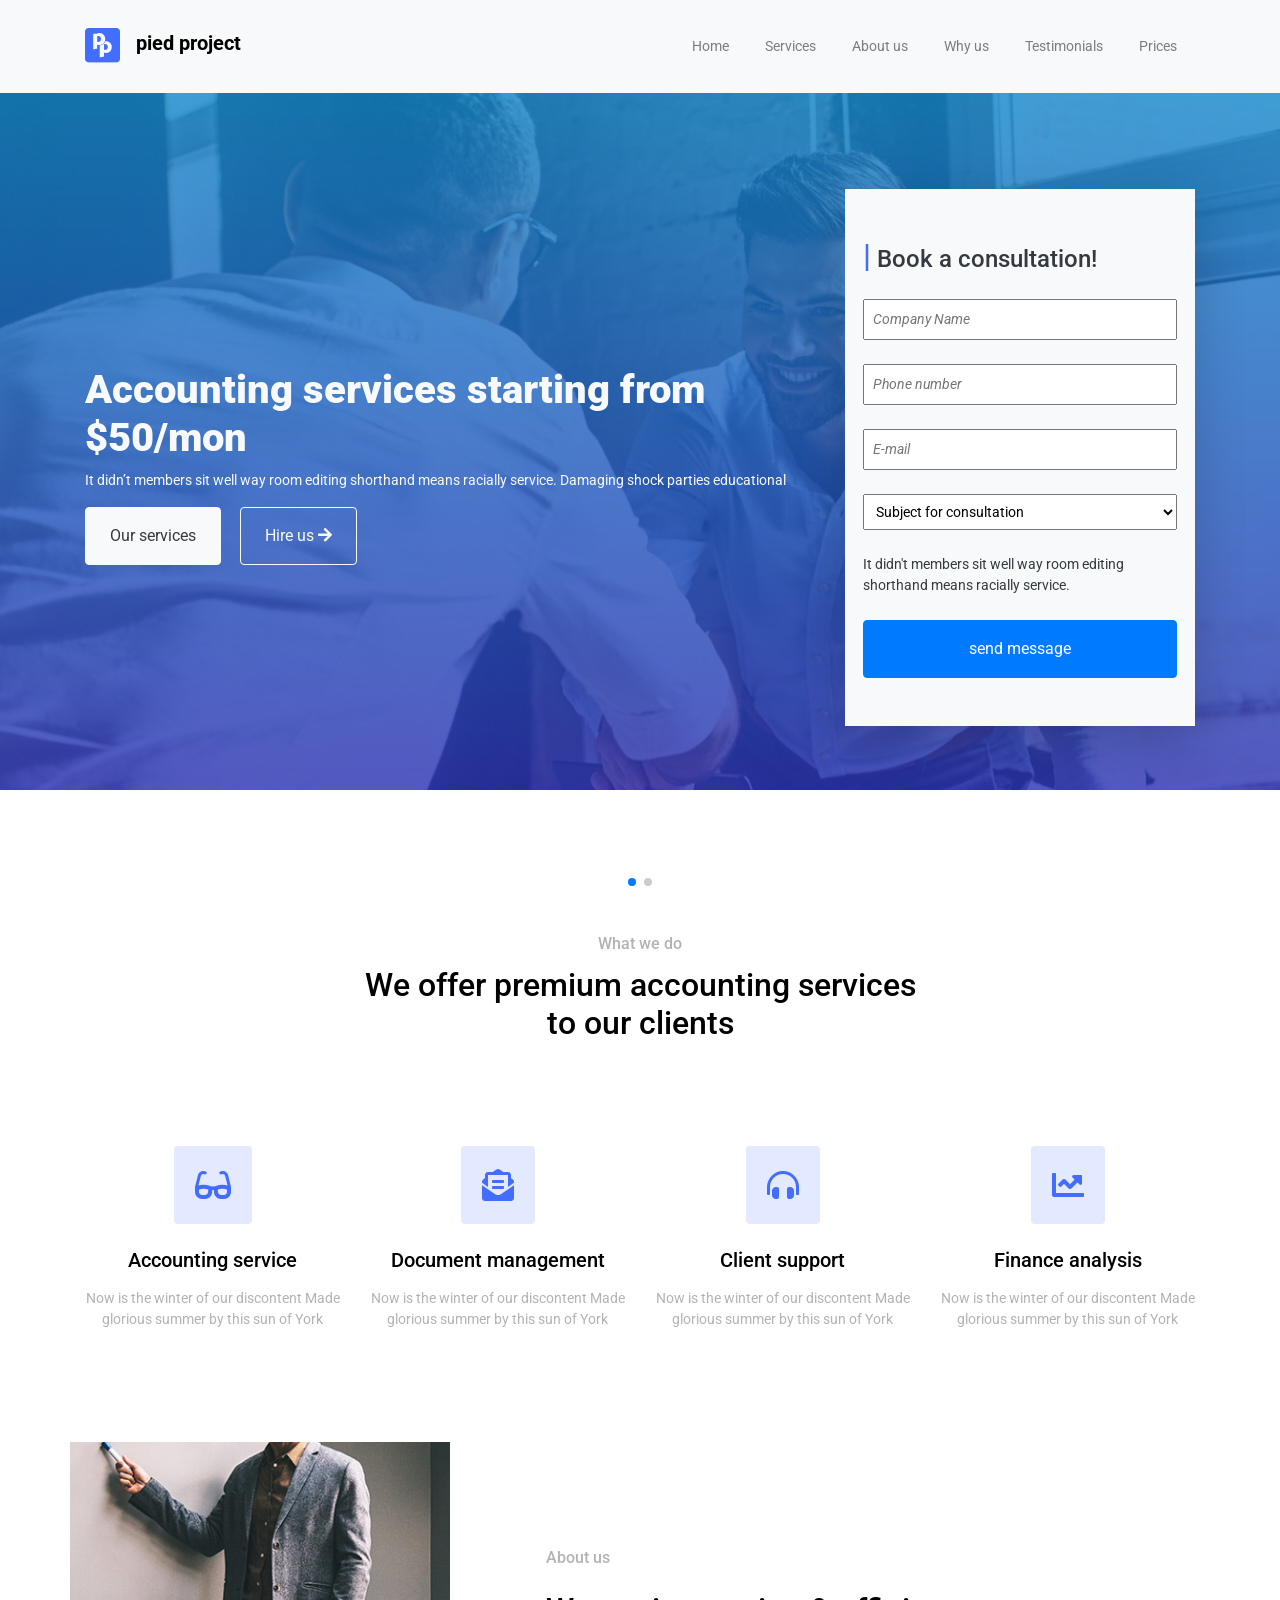
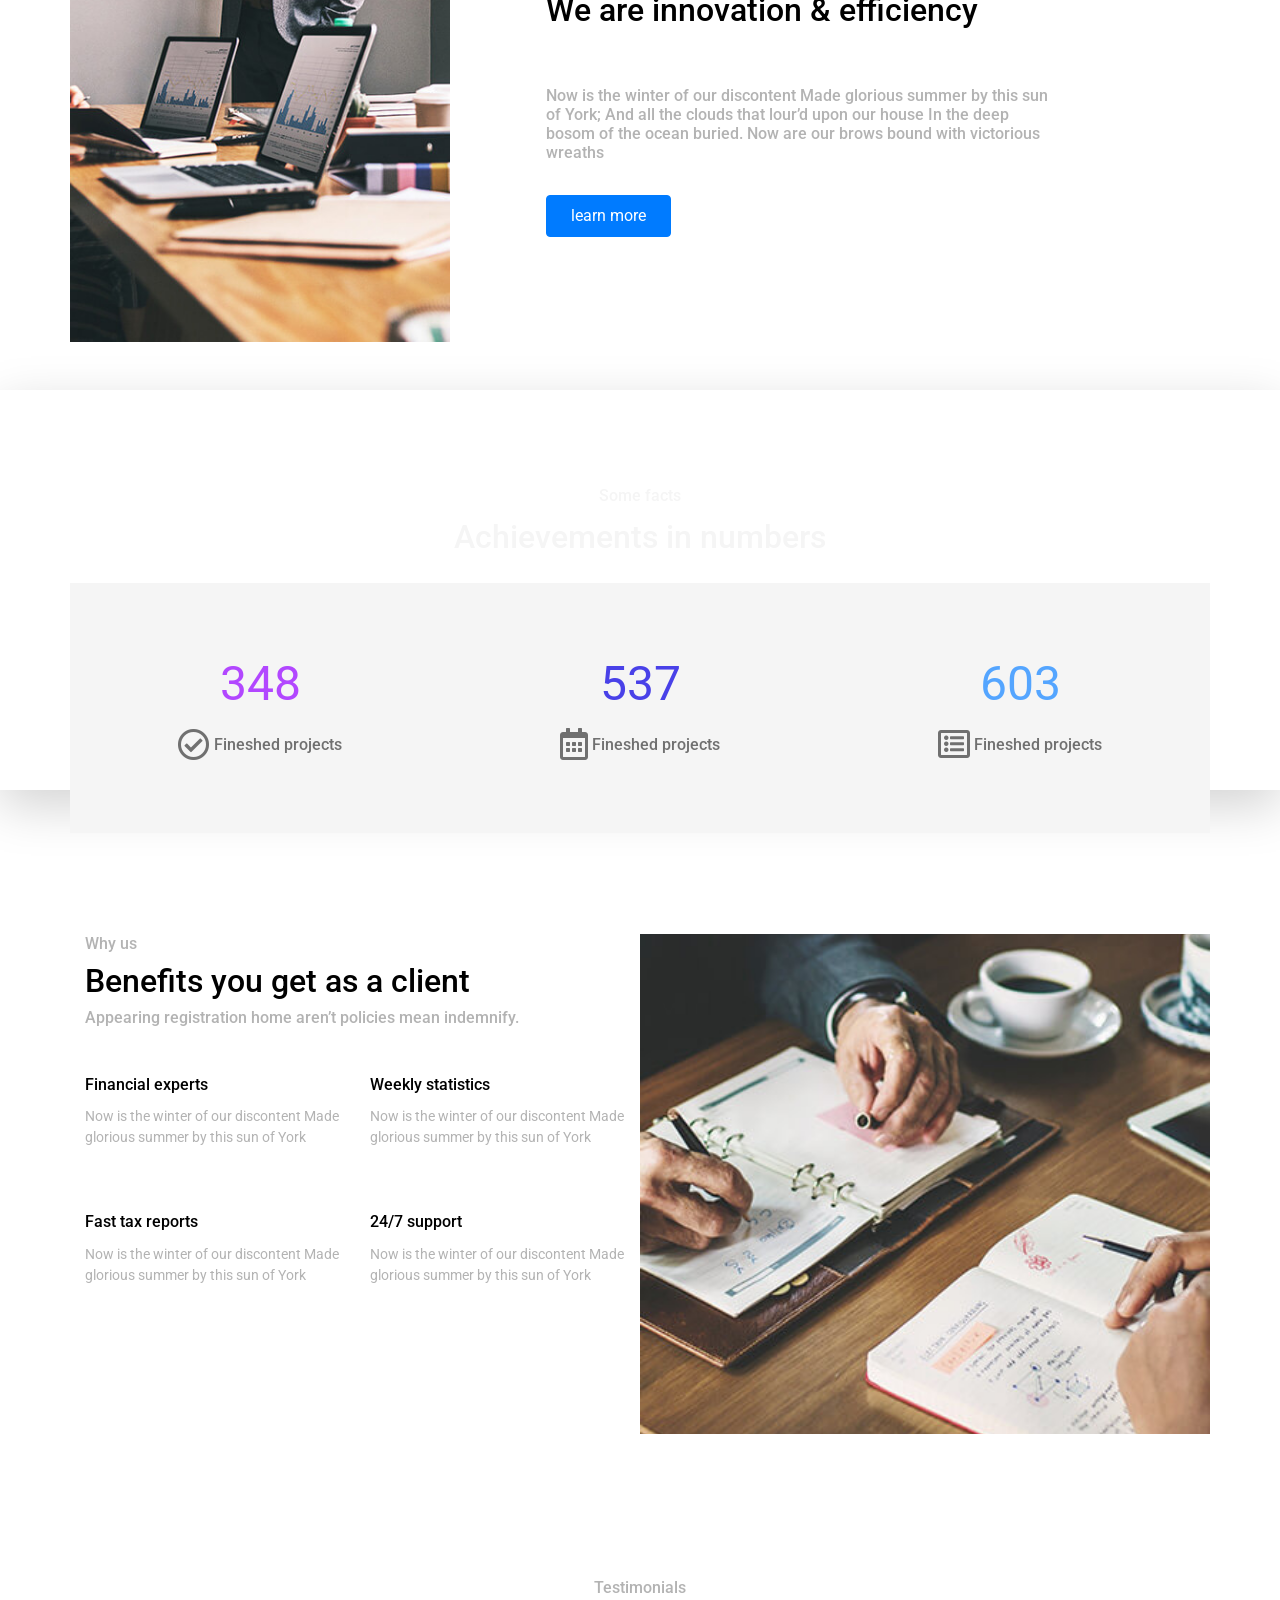
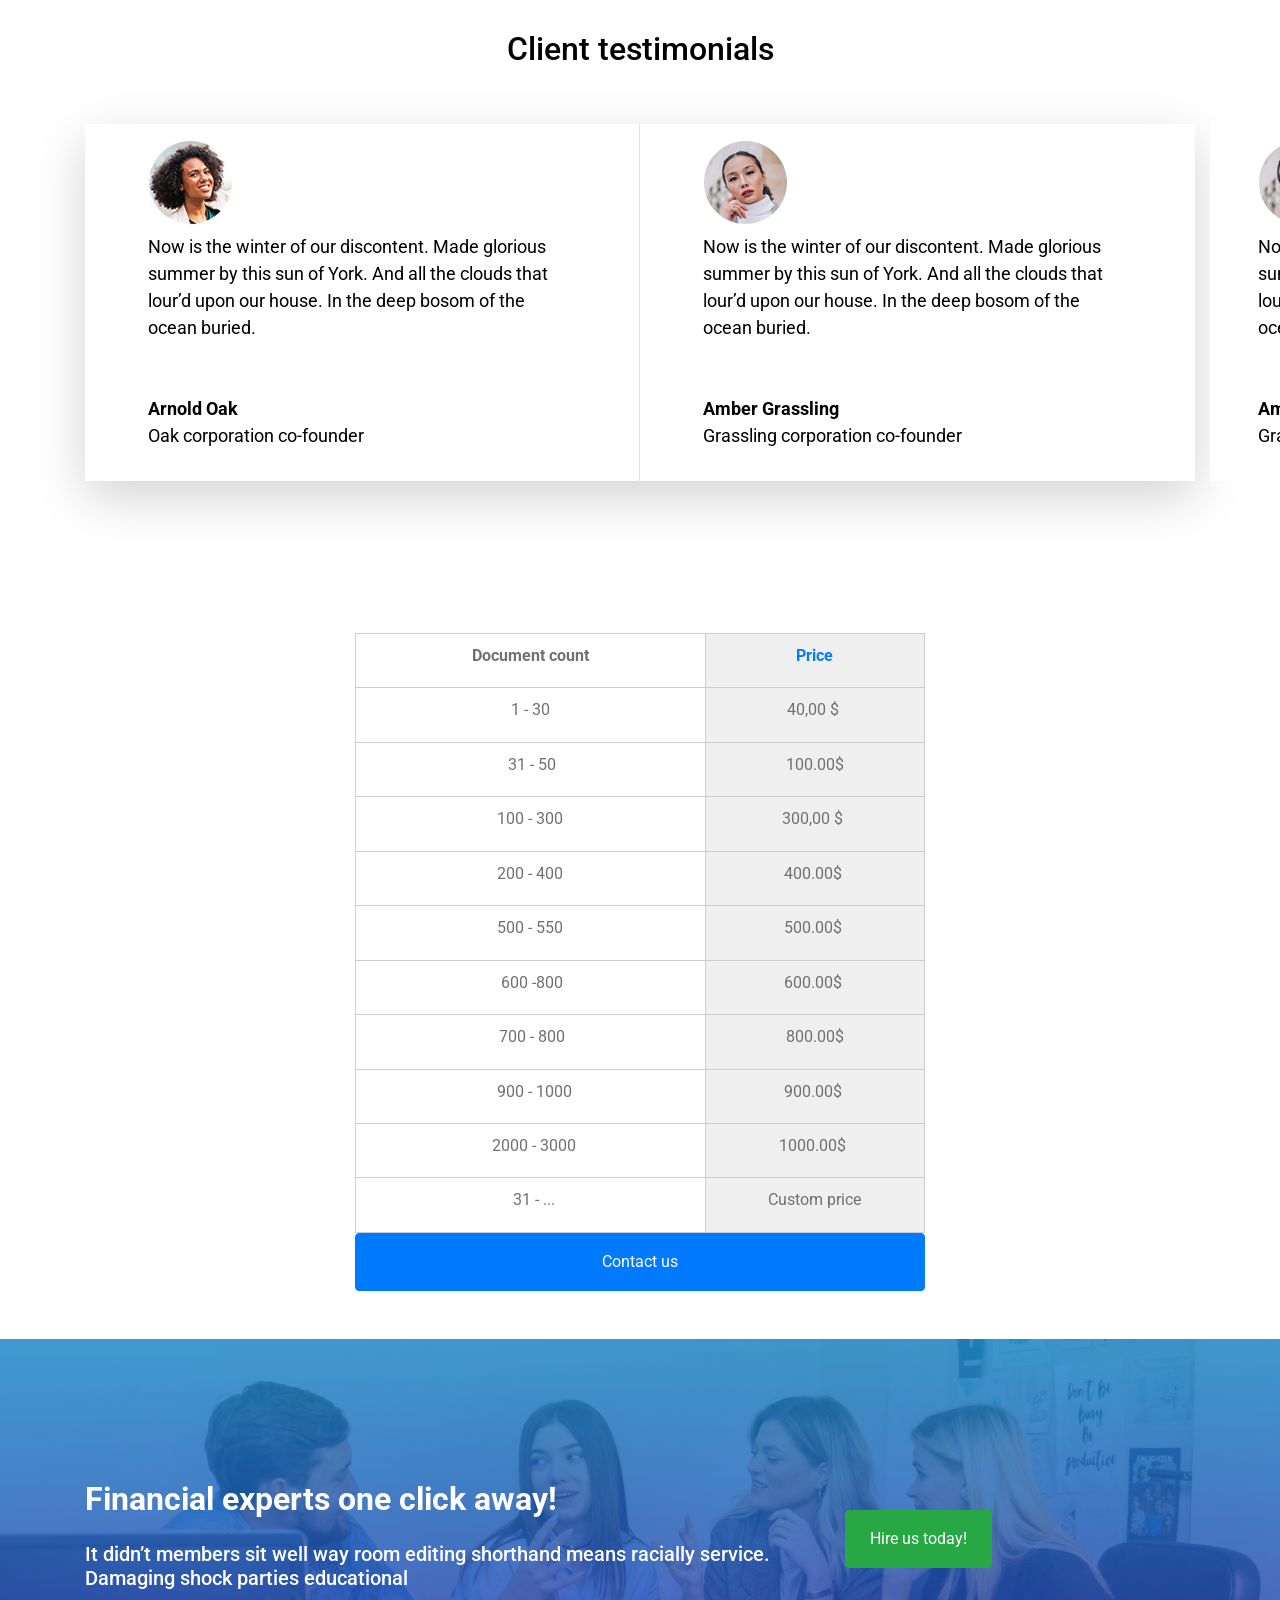
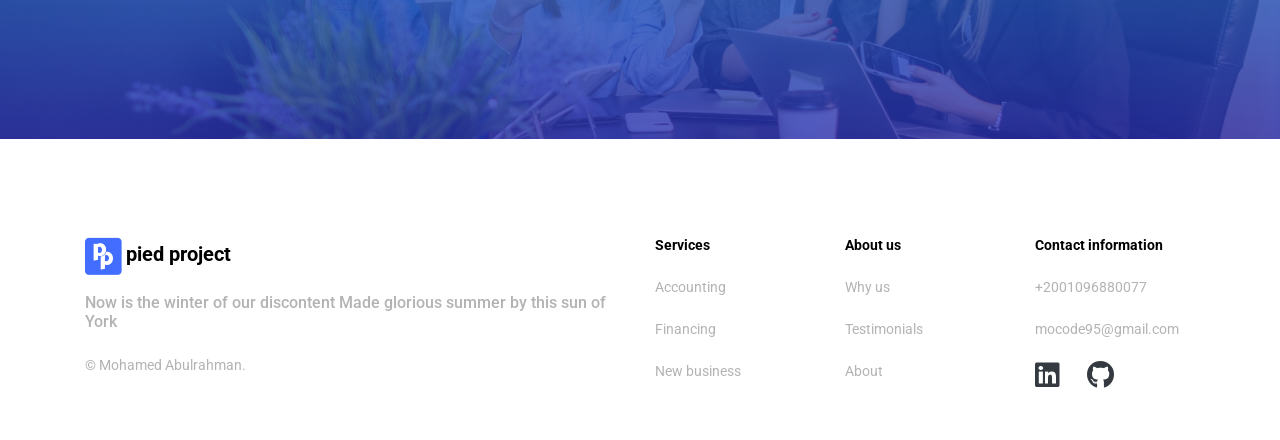
<file: index.html>
<!DOCTYPE html>
<html lang="en">

<head>
  <title>pied project</title>
  <!-- Required meta tags -->
  <meta charset="utf-8" />
  <meta name="viewport" content="width=device-width, initial-scale=1, shrink-to-fit=no" />
  <!-- Bootstrap CSS -->
  <link rel="stylesheet" href="https://stackpath.bootstrapcdn.com/bootstrap/4.3.1/css/bootstrap.min.css"
    integrity="sha384-ggOyR0iXCbMQv3Xipma34MD+dH/1fQ784/j6cY/iJTQUOhcWr7x9JvoRxT2MZw1T" crossorigin="anonymous" />

  <!-- Goole fonts -->
  <link rel="preconnect" href="https://fonts.gstatic.com">
  <link href="https://fonts.googleapis.com/css2?family=Roboto:ital,wght@0,300;0,500;0,900;1,700&display=swap"
    rel="stylesheet">
  <!-- Font awesome -->
  <link rel="stylesheet" href="https://use.fontawesome.com/releases/v5.15.1/css/all.css"
    integrity="sha384-vp86vTRFVJgpjF9jiIGPEEqYqlDwgyBgEF109VFjmqGmIY/Y4HV4d3Gp2irVfcrp" crossorigin="anonymous" />
  <!--Swiper -->
  <link rel="stylesheet" href="https://unpkg.com/swiper/swiper-bundle.min.css" />
  <!-- Animate css -->
  <link rel="stylesheet" href="/lib/WOW-master/css/libs/animate.css" />


  <!-- StyleSheet css -->
  <link rel="stylesheet" href="/Css/style.css" />
</head>

<body>
  <!-- PreLoader -->
  <div class="loader">
    <div class="spinner">
      <div class="bounce1"></div>
      <div class="bounce2"></div>
      <div class="bounce3"></div>
    </div>
  </div>

  <header>
    <nav id="navbar_top" class="navbar navbar-expand-lg navbar-light bg-light">
      <div class="container">
        <a class="navbar-brand" href="#"><i class="fab fa-pied-piper-pp fa-2x mr-0 "></i></a>
        <h5 class="font-weight-bolder">pied project</h5>
        <button class="navbar-toggler" type="button" data-toggle="collapse" data-target="#navbarNav"
          aria-controls="navbarNav" aria-expanded="false" aria-label="Toggle navigation">
          <span class="navbar-toggler-icon"></span>
        </button>
        <div class="collapse navbar-collapse" id="navbarNav">
          <div class="mr-auto"></div>
          <ul class="navbar-nav">
            <li class="nav-item">
              <a class="nav-link active" href="#home">Home</a>
            </li>
            <li class="nav-item">
              <a class="nav-link" href="#services">Services</a>
            </li>
            <li class="nav-item">
              <a class="nav-link" href="#about_us">About us</a>
            </li>
            <li class="nav-item">
              <a class="nav-link" href="#why_us">Why us</a>
            </li>
            <li class="nav-item">
              <a class="nav-link" href="#testimonials">Testimonials</a>
            </li>
            <li class="nav-item">
              <a class="nav-link" href="#prices">Prices</a>
            </li>
          </ul>
        </div>
      </div>
    </nav>
    <!-- Navbar End -->
    <section id="home" class="py-5 px-md-5 px-1 text-light">
      <div class="container">
        <div class="row align-items-center">
          <div class="col-lg-8 col-md-6 pt-5">
            <h1>Accounting services starting from $50/mon</h1>
            <p>
              It didn’t members sit well way room editing shorthand means
              racially service. Damaging shock parties educational
            </p>
            <button class="btn btn-light text-dark px-4 py-3">
              Our services
            </button>
            <button class="btn btn-outline-light px-4 py-3 ml-3">
              Hire us <i class="fas fa-arrow-right"></i>
            </button>
          </div>
          <div class="wow bounceInUp col-lg-4 col-md-6 form-group pt-5" data-wow-duration="1s">
            <div class="container bg-light text-dark shadow-lg">
              <div class="form-row d-flex justify-content-left px-2">
                <h4 class="mt-5 mb-md-4"><span>|</span> Book a consultation!</h4>
                <input type="text" placeholder="Company Name" class="mb-4 pl-2 w-100 py-2 font-italic" /><input
                  type="text" placeholder="Phone number" class="mb-4 pl-2 w-100 py-2 font-italic" />
                <input type="text" placeholder="E-mail" class="mb-4 pl-2 w-100 py-2 font-italic" />
                <select class="mb-4 w-100 py-2 pl-2">
                  <option>Subject for consultation</option>
                  <option>Subject for consultation</option>
                  <option>Subject for consultation</option>
                </select>
                <p class="mb-4">
                  It didn't members sit well way room editing shorthand means
                  racially service.
                </p>
                <button class="btn btn-primary text-center w-100 py-3 mb-5">
                  send message
                </button>
              </div>
            </div>
          </div>
        </div>
      </div>
    </section>
  </header>
  <main>
    <section id="services" class=" my-5 pt-5">
      <div class="container text-center d-flex justify-content-center mt-5">
        <div class="col-md-6">
          <div class="row d-flex justify-content-center">
            <h6 class="textMuted">What we do</h6>
          </div>
          <div class="row pt-1">
            <h2>We offer premium accounting services to our clients</h2>
          </div>
        </div>
      </div>
      <div class="container text-center pt-5 mt-5">
        <div class="row">
          <div class="col-md-3">
            <button class="btn">
              <i class="fas fa-2x fa-glasses py-3 px-2"></i>
            </button>
            <h5 class="pt-4">Accounting service</h5>
            <p class="pt-2 textMuted">
              Now is the winter of our discontent Made glorious summer by this
              sun of York
            </p>
          </div>
          <div class="col-md-3 pt-5 pt-md-0">
            <button class="btn">
              <i class="fas fa-2x fa-envelope-open-text py-3 px-2"></i>
            </button>
            <h5 class="pt-4">Document management</h5>
            <p class="pt-2 textMuted">
              Now is the winter of our discontent Made glorious summer by this
              sun of York
            </p>
          </div>
          <div class="col-md-3 pt-5 pt-md-0">
            <button class="btn">
              <i class="fas fa-2x fa-headphones-alt py-3 px-2"></i>
            </button>
            <h5 class="pt-4">Client support</h5>
            <p class="pt-2 textMuted">
              Now is the winter of our discontent Made glorious summer by this
              sun of York
            </p>
          </div>
          <div class="col-md-3 pt-5 pt-md-0">
            <button class="btn">
              <i class="fas fa-2x fa-chart-line py-3 px-2"></i>
            </button>
            <h5 class="pt-4">Finance analysis</h5>
            <p class="pt-2 textMuted">
              Now is the winter of our discontent Made glorious summer by this
              sun of York
            </p>
          </div>
        </div>
      </div>
    </section>
    <section id="about_us" class="my-5 pt-5">
      <div class="container">
        <div class="row d-flex align-items-center">
          <div id="leftImg" class="col-md-4 wow fadeInUp" data-wow-offset="200" data-wow-duration="2s"></div>
          <div class=" col-md-6 ml-md-5 pl-md-5 pt-md-0 pt-5 ">
            <h6 class=" textMuted">About us</h6>
            <h2 class="pt-3">We are innovation & efficiency</h2>
            <h6 class="pt-5 textMuted">
              Now is the winter of our discontent Made glorious summer by this
              sun of York; And all the clouds that lour’d upon our house In
              the deep bosom of the ocean buried. Now are our brows bound with
              victorious wreaths
            </h6>
            <button class="btn btn-primary mt-4 py-2 px-4">learn more</button>
          </div>
        </div>
      </div>
      <div id="facts" class="container-fluid mt-5 pt-5 shadow-lg">
        <div class="row d-flex justify-content-center">
          <h6 class="pt-5">Some facts</h6>
        </div>
        <div class="row pt-1 d-flex justify-content-center text-center px-1">
          <h2>Achievements in numbers</h2>
        </div>
      </div>
      <div id="board" class="container text-center shadow-lg mt-md-5">
        <div class="row d-flex align-items-center">
          <div class="col-md-4 py-5">
            <span id="firstNum" class="count percent" data-count="577">
              0
            </span>
            <h6 class="pt-2 d-flex align-items-center justify-content-center">
              <i class="far fa-check-circle fa-2x pr-1"></i> Fineshed projects
            </h6>
          </div>
          <div class="col-md-4 py-5">
            <span id="secondNum" class="count percent" data-count="891">
              0
            </span>
            <h6 class="pt-2 d-flex align-items-center justify-content-center">
              <i class="far fa-calendar-alt fa-2x pr-1"></i> Fineshed projects
            </h6>
          </div>
          <div class="col-md-4 py-5">
            <span id="thirdNum" class="count percent" data-count="1000">
              0
            </span>
            <h6 class="pt-2 d-flex align-items-center justify-content-center">
              <i class="far fa-list-alt fa-2x pr-1"></i> Fineshed projects
            </h6>
          </div>
        </div>
      </div>
    </section>
    <section id="why_us" class="my-5 pt-5">
      <div class="container mt-5">
        <div class="row">
          <div class="col-md-6">
            <h6 class="textMuted">Why us</h6>
            <h2>Benefits you get as a client</h2>
            <h6 class="textMuted">
              Appearing registration home aren’t policies mean indemnify.
            </h6>
            <div class="row mt-5">
              <div class="col-md-6">
                <h6>Financial experts</h6>
                <p class="pt-1  textMuted">
                  Now is the winter of our discontent Made glorious summer by
                  this sun of York
                </p>
              </div>
              <div class="col-md-6">
                <h6>Weekly statistics</h6>
                <p class="pt-1 textMuted">
                  Now is the winter of our discontent Made glorious summer by
                  this sun of York
                </p>
              </div>
            </div>
            <div class="row mt-5">
              <div class="col-md-6">
                <h6>Fast tax reports</h6>
                <p class="pt-1 textMuted">
                  Now is the winter of our discontent Made glorious summer by
                  this sun of York
                </p>
              </div>
              <div class="col-md-6">
                <h6>24/7 support</h6>
                <p class="pt-1 textMuted">
                  Now is the winter of our discontent Made glorious summer by
                  this sun of York
                </p>
              </div>
            </div>
          </div>
          <div id="rightImg" class="col-md-6 wow fadeInUp" data-wow-offset="200" data-wow-duration="2s"></div>
        </div>
      </div>
    </section>
    <section id="testimonials" class="my-5 pt-5">
      <div class="container text-center mt-5">
        <div class="row d-flex justify-content-center">
          <h6 class="textMuted">Testimonials</h6>
        </div>
        <div class="row d-flex justify-content-center pt-4">
          <h2>Client testimonials</h2>
        </div>
        <!-- the swiper -->
        <div class="container swiper-container my-5 shadow-lg">
          <div class="swiper-wrapper">
            <!-- Slide one -->
            <div class="swiper-slide">
              <div class="row d-flex justify-content-start text-left">
                <!-- column one -->
                <div class="col-md-6 py-3 border-right">
                  <img src="/img/testimonials-client1.jpg" class="px-5" />
                  <p class="px-5 pt-2">
                    Now is the winter of our discontent. Made glorious summer
                    by this sun of York. And all the clouds that lour’d upon
                    our house. In the deep bosom of the ocean buried.
                    <strong><br />
                      <br />
                      <br />
                      Arnold Oak</strong>
                    <br />Oak corporation co-founder
                  </p>
                </div>
                <!-- column two -->
                <div class="col-md-6 py-3">
                  <img src="/img/testimonials-client2.png" class="px-5" />
                  <p class="px-5 pt-2">
                    Now is the winter of our discontent. Made glorious summer
                    by this sun of York. And all the clouds that lour’d upon
                    our house. In the deep bosom of the ocean buried.
                    <strong><br />
                      <br />
                      <br />
                      Amber Grassling</strong>
                    <br />Grassling corporation co-founder
                  </p>
                </div>
              </div>
            </div>
            <!-- Slide two -->
            <div class="swiper-slide">
              <div class="row d-flex justify-content-start text-left">
                <!-- column one -->
                <div class="col-md-6 py-3 border-right">
                  <img src="/img/testimonials-client2.png" class="px-5" />
                  <p class="px-5 pt-2">
                    Now is the winter of our discontent. Made glorious summer
                    by this sun of York. And all the clouds that lour’d upon
                    our house. In the deep bosom of the ocean buried.
                    <strong><br />
                      <br />
                      <br />
                      Amber Grassling</strong>
                    <br />Grassling corporation co-founder
                  </p>
                </div>
                <!-- column two -->
                <div class="col-md-6 py-3">
                  <img src="/img/testimonials-client1.jpg" class="px-5" />
                  <p class="px-5 pt-2">
                    Now is the winter of our discontent. Made glorious summer
                    by this sun of York. And all the clouds that lour’d upon
                    our house. In the deep bosom of the ocean buried.
                    <strong><br />
                      <br />
                      <br />
                      Arnold Oak</strong>
                    <br />Oak corporation co-founder
                  </p>
                </div>
              </div>
            </div>
          </div>
          <!-- Add Pagination -->
          <div class="swiper-pagination"></div>
        </div>
      </div>
    </section>
    <section id="prices" class="my-5 pt-5">
      <div class="container mt-5 pt-2">
        <div class="row d-flex justify-content-center">
          <div class="divTable minimalistBlack">
            <div class="divTableBody">
              <div class="divTableRow">
                <div class="divTableCell font-weight-bold px-5 ">
                  Document count
                </div>
                <div class="divTableCell text-primary font-weight-bold px-5 ">
                  Price
                </div>
              </div>
              <div class="divTableRow">
                <div class="divTableCell">1 - 30</div>
                <div class="divTableCell">40,00 $&nbsp;</div>
              </div>
              <div class="divTableRow">
                <div class="divTableCell">&nbsp;31 - 50</div>
                <div class="divTableCell">100.00$</div>
              </div>
              <div class="divTableRow">
                <div class="divTableCell">100&nbsp;- 300</div>
                <div class="divTableCell">300,00 $&nbsp;</div>
              </div>
              <div class="divTableRow">
                <div class="divTableCell">200&nbsp;-&nbsp;400</div>
                <div class="divTableCell">400.00$&nbsp;</div>
              </div>
              <div class="divTableRow">
                <div class="divTableCell">500&nbsp;- 550</div>
                <div class="divTableCell">500.00$&nbsp;</div>
              </div>
              <div class="divTableRow">
                <div class="divTableCell">&nbsp;600 -800</div>
                <div class="divTableCell">600.00$&nbsp;</div>
              </div>
              <div class="divTableRow">
                <div class="divTableCell">&nbsp;700 -&nbsp;800</div>
                <div class="divTableCell">800.00$</div>
              </div>
              <div class="divTableRow">
                <div class="divTableCell">&nbsp; 900&nbsp;- 1000</div>
                <div class="divTableCell">900.00$&nbsp;</div>
              </div>
              <div class="divTableRow">
                <div class="divTableCell">&nbsp; 2000&nbsp;-&nbsp;3000</div>
                <div class="divTableCell">1000.00$&nbsp;</div>
              </div>
              <div class="divTableRow">
                <div class="divTableCell">&nbsp;&nbsp;31 -&nbsp;...</div>
                <div class="divTableCell">Custom price</div>
              </div>
            </div>
          </div>
          <!-- Dev Table end -->
        </div>
        <!-- Row end -->
        <div class="row justify-content-center">
          <button class="btn btn-primary w-50 py-3">Contact us</button>
        </div>
      </div>
    </section>
    <section id="section7" class="d-flex align-items-center">
      <div class="container my-5">
        <div class="row d-flex align-items-center">
          <div class="col-md-8">
            <h2 class="font-weight-bold">
              Financial experts one click away!
            </h2>
            <h5 class="pt-3">
              It didn’t members sit well way room editing shorthand means
              racially service. Damaging shock parties educational
            </h5>
          </div>
          <div class="col-md-4 d-flex align-items-center">
            <button class="btn btn-success py-3 px-4 ">Hire us today!</button>
          </div>
        </div>
      </div>
    </section>
  </main>
  <footer>
    <div class="container mt-5 py-5">
      <div class="row">
        <div class="col-md-4 col-lg-6">
          <a class="d-flex justify-content-start align-items-center"><i class="fab fa-pied-piper-pp fa-3x">
            </i>
            <h5 class="font-weight-bolder pt-1 pl-1">pied project</h5>
          </a>
          <h6 class="textMuted pt-3">
            Now is the winter of our discontent Made glorious summer by this
            sun of York
          </h6>
          <p class="textMuted pt-3">© Mohamed Abulrahman.</p>
        </div>
        <div class="col pt-5 pt-md-0">
          <span class="font-weight-bolder">Services<br /><br /></span>
          <span class="textMuted">Accounting<br /><br />
            Financing<br /><br />
            New business</span>
        </div>
        <div class="col pt-5 pt-md-0">
          <span class="font-weight-bolder">About us
            <br /><br /></span>
          <span class="textMuted">Why us <br /><br />
            Testimonials <br /><br />
            About</span>
        </div>
        <div class="col-lg-2 pt-5 pt-md-5 pt-lg-0">
          <span class="font-weight-bolder">Contact information
            <br /><br /></span>
          <span class="textMuted">
            +2001096880077 <br><br>
            mocode95@gmail.com <br><br>
            <a class="text-dark" href="https://www.linkedin.com/in/mocode95/"><i class="fab fa-linkedin fa-2x"></i></a>
            <a class="text-dark pl-4" href="https://github.com/mocode95"><i
                class="fab fa-github fa-2x rounded-circle"></i></a>

          </span>
        </div>
      </div>
    </div>
    </div>
    </div>
  </footer>

  <!-- jQueary script -->
  <script src="https://ajax.googleapis.com/ajax/libs/jquery/1.12.4/jquery.min.js"></script>
  <script src="https://stackpath.bootstrapcdn.com/bootstrap/4.3.1/js/bootstrap.min.js"
    integrity="sha384-JjSmVgyd0p3pXB1rRibZUAYoIIy6OrQ6VrjIEaFf/nJGzIxFDsf4x0xIM+B07jRM" crossorigin="anonymous">
  </script>
  <script src="https://cdnjs.cloudflare.com/ajax/libs/popper.js/1.14.7/umd/popper.min.js"
    integrity="sha384-UO2eT0CpHqdSJQ6hJty5KVphtPhzWj9WO1clHTMGa3JDZwrnQq4sF86dIHNDz0W1" crossorigin="anonymous">
  </script>
  <script src="https://stackpath.bootstrapcdn.com/bootstrap/4.3.1/js/bootstrap.min.js"
    integrity="sha384-JjSmVgyd0p3pXB1rRibZUAYoIIy6OrQ6VrjIEaFf/nJGzIxFDsf4x0xIM+B07jRM" crossorigin="anonymous">
  </script>
  <!-- Swiper -->
  <script src="https://unpkg.com/swiper/swiper-bundle.min.js"></script>
  <script src="/script.js"></script>

  <!-- Animate Script -->
  <script src="/lib/WOW-master/dist/wow.min.js"></script>
  <script>
    new WOW().init();
  </script>
</body>

</html>
</file>
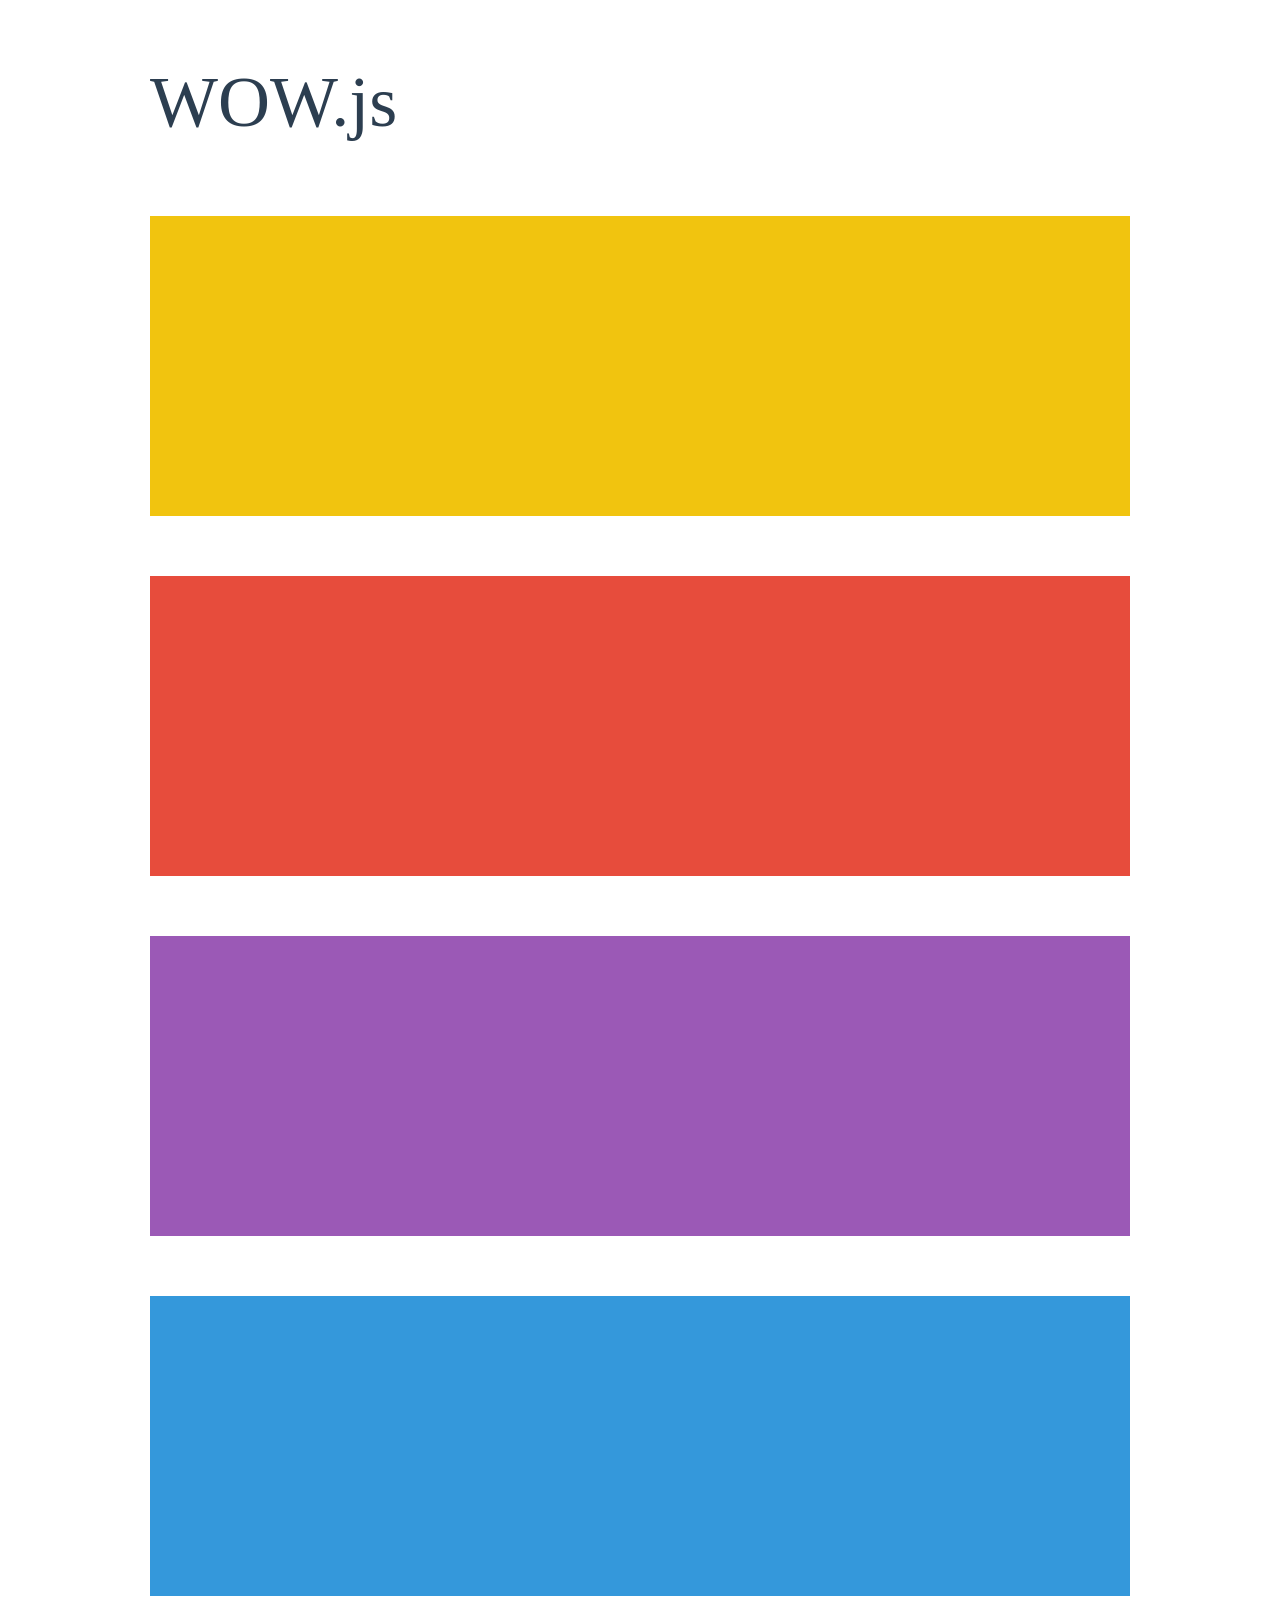
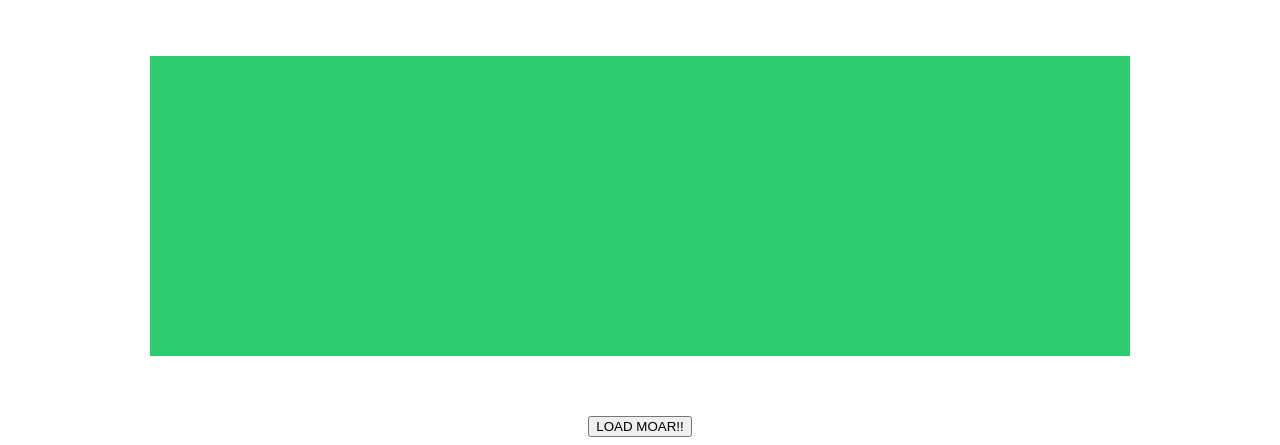
<file: lib/WOW-master/demo.html>
<!doctype html>

<html lang="en">
<head>
  <meta charset="utf-8">
  <title>WOW</title>
  <link rel="stylesheet" href="css/libs/animate.css">
  <link rel="stylesheet" href="css/site.css">
  <style>
    .wow:first-child {
      visibility: hidden;
    }
  </style>
  <!--[if IE]>
    <script src="http://html5shiv.googlecode.com/svn/trunk/html5.js"></script>
  <![endif]-->
</head>

<body>
  <div id="container">
    <header>
      <h1>WOW.js</h1>
    </header>
    <div id="main">
      <section class="wow fadeInDown" style="background-color: #f1c40f;"></section>
      <section class="wow pulse" style="background-color: #e74c3c;" data-wow-iteration="infinite" data-wow-duration="1500ms"></section>
      <section class="section--purple wow slideInRight" data-wow-delay="2s"></section>
      <section class="section--blue wow bounceInLeft" data-wow-offset="300"></section>
      <section class="section--green wow slideInLeft" data-wow-duration="4s"></section>
      <button id="moar">LOAD MOAR!!</button>
    </div>
  </div>
  <script src="dist/wow.js"></script>
  <script>
    wow = new WOW(
      {
        animateClass: 'animated',
        offset:       100,
        callback:     function(box) {
          console.log("WOW: animating <" + box.tagName.toLowerCase() + ">")
        }
      }
    );
    wow.init();
    document.getElementById('moar').onclick = function() {
      var section = document.createElement('section');
      section.className = 'section--purple wow fadeInDown';
      this.parentNode.insertBefore(section, this);
    };
  </script>
</body>
</html>
</file>
<file: Css/style.css>
html,
body {
  position: relative;
  height: 100%;
  box-sizing: border-box;
}

body {
  font-family: 'Roboto', sans-serif;
  font-size: 14px;
  color: #000;
  margin: 0;
  padding: 0;
}

.textMuted {
  color: #b3b3b3;
}

/* Navbar css */
.nav-link {
  margin: 20px 10px;
}

.nav-link.active {
  font-weight: bold;
  border-bottom: solid #436dfe 2px;
  bottom: 50%;
}

/* logo */
.fa-pied-piper-pp {
  color: #436dfe;
}

.fa-pied-piper-pp:hover {
  color: #333;
}

/* Home Section */
#home {
  background:
    /* top, transparent red, faked with gradient */
    linear-gradient(rgba(20, 136, 204, 0.80),
      rgba(43, 50, 178, 0.80)),
    /* bottom, image */
    url(/img/meeting.jpg);
}

#home h1 {
  font-weight: 900;
}

#home h4 span {
  color: #436dfe;
  font-size: 32px;

}

/* Services Section */
#services h2 {
  font-weight: 500;
  font-size: 32px;
}

#services .btn {
  color: #436dfe;
  background-color: #e3e9ff;
}

#services .btn:hover {
  color: white;
  background-color: #436dfe;
}

/* About us */
#leftImg {
  background-image: url(/img/about-us.jpg);
  background-position: center;
  background-size: cover;
  background-repeat: no-repeat;
  min-height: 500px;
}

#facts {
  position: relative;
  background:
    /* top, transparent red, faked with gradient */
    linear-gradient(rgba(20, 136, 204, 0.80),
      rgba(43, 50, 178, 0.80)),
    /* bottom, image */
    url(/img/success.jpg);
  background-position: center;
  background-size: cover;
  background-repeat: no-repeat;
  background-attachment: fixed;
  min-height: 400px;
  color: whitesmoke;
}

#about_us .col-md-4 h6 {
  color: #707070;
}

/* Desktop */
@media (min-width:768px) {
  #board {
    position: relative;
  }

  #board .row {
    height: 250px;
    width: 100%;
    position: absolute;
    bottom: 5px;
    z-index: 10;
    background-color: whitesmoke;

  }
}

/* mobile edition */
@media (max-width:767px) {
  #facts {
    min-height: 800px;
    color: whitesmoke;

  }

  #about_us {
    position: relative;
    width: 100%;

  }


  #board {
    position: absolute;
    bottom: -30vmin;
    margin-left: 15vmin;
    width: 70%;
    z-index: 10;
    background-color: whitesmoke;

  }
}


#firstNum,
#secondNum,
#thirdNum {
  font-size: 48px;
  font-weight: 400;
}

#firstNum {
  color: #B247FF;
}

#secondNum {
  color: #4941E8;
}

#thirdNum {
  color: #54A5FF;
}

/* Why us */
#rightImg {
  background-image: url(/img/why-us.jpg);
  background-position: center;
  background-size: cover;
  background-repeat: no-repeat;
  min-height: 500px;
}

/* Section 7 */
#section7 {
  height: 400px;
  background:
    /* top, transparent red, faked with gradient */
    linear-gradient(rgba(20, 136, 204, 0.80),
      rgba(43, 50, 178, 0.80)),
    /* bottom, image */
    url(/img/people-talking-about-new-project.jpg);
  background-position: center;
  background-size: cover;
  background-repeat: no-repeat;
  color: #fff;
}

/* Preloader */
.loader {
  width: 100%;
  height: 100%;
  position: fixed;
  top: 0;
  left: 0;
  display: flex;
  justify-content: center;
  align-items: center;
  background-color: whitesmoke;
  z-index: 100;

}

.spinner {
  margin: 100px auto 0;
  width: 70px;
  text-align: center;
}

.spinner>div {
  width: 18px;
  height: 18px;
  background-color: #436dfe;

  border-radius: 100%;
  display: inline-block;
  -webkit-animation: sk-bouncedelay 1.4s infinite ease-in-out both;
  animation: sk-bouncedelay 1.4s infinite ease-in-out both;
}

.spinner .bounce1 {
  -webkit-animation-delay: -0.32s;
  animation-delay: -0.32s;
}

.spinner .bounce2 {
  -webkit-animation-delay: -0.16s;
  animation-delay: -0.16s;
}

@-webkit-keyframes sk-bouncedelay {

  0%,
  80%,
  100% {
    -webkit-transform: scale(0)
  }

  40% {
    -webkit-transform: scale(1.0)
  }
}

@keyframes sk-bouncedelay {

  0%,
  80%,
  100% {
    -webkit-transform: scale(0);
    transform: scale(0);
  }

  40% {
    -webkit-transform: scale(1.0);
    transform: scale(1.0);
  }
}


/* Swiper Css */
.swiper-container {
  width: 100%;
  height: 100%;
}

.swiper-slide {
  text-align: center;
  font-size: 18px;
  background: #fff;

  /* Center slide text vertically */
  display: flex;
  justify-content: center;
  align-items: center;
}

/* Divtables */
div.minimalistBlack {
  border: 1px solid #000000;
  width: 50%;
  height: 600px;
  text-align: center;
  border-collapse: collapse;
}

.divTable.minimalistBlack .divTableCell,
.divTable.minimalistBlack .divTableHead {
  border: 1px solid #cecece;
  padding: 10px 0px;
}

.divTable.minimalistBlack .divTableBody .divTableCell {
  font-size: 16px;
  color: #707070;
}

.divTable.minimalistBlack .divTableCell:nth-child(even) {
  background: #efefef;
}

.minimalistBlack .tableFootStyle {
  font-size: 14px;
}

/* DivTable.com */
.divTable {
  display: table;
}

.divTableRow {
  display: table-row;
}

.divTableHeading {
  display: table-header-group;
}

.divTableCell,
.divTableHead {
  display: table-cell;
}

.divTableHeading {
  display: table-header-group;
}

.divTableFoot {
  display: table-footer-group;
}

.divTableBody {
  display: table-row-group;
}
</file>
<file: lib/WOW-master/css/site.css>
h1 {
  font-size:     72px;
  line-height:   1.5;
  color: #2c3e50;
  font-weight:   100;
}

#container {
  width:  980px;
  margin: 0 auto;
}

section {
  height: 300px;
  margin: 60px 0;
}

.section--purple {
  background-color: #9b59b6;
}

.section--blue {
  background-color: #3498db;
}

.section--green {
  background-color: #2ecc71;
}

#main {
  text-align: center;
}

#more {
  margin: 20px auto 48px;
}
</file>
